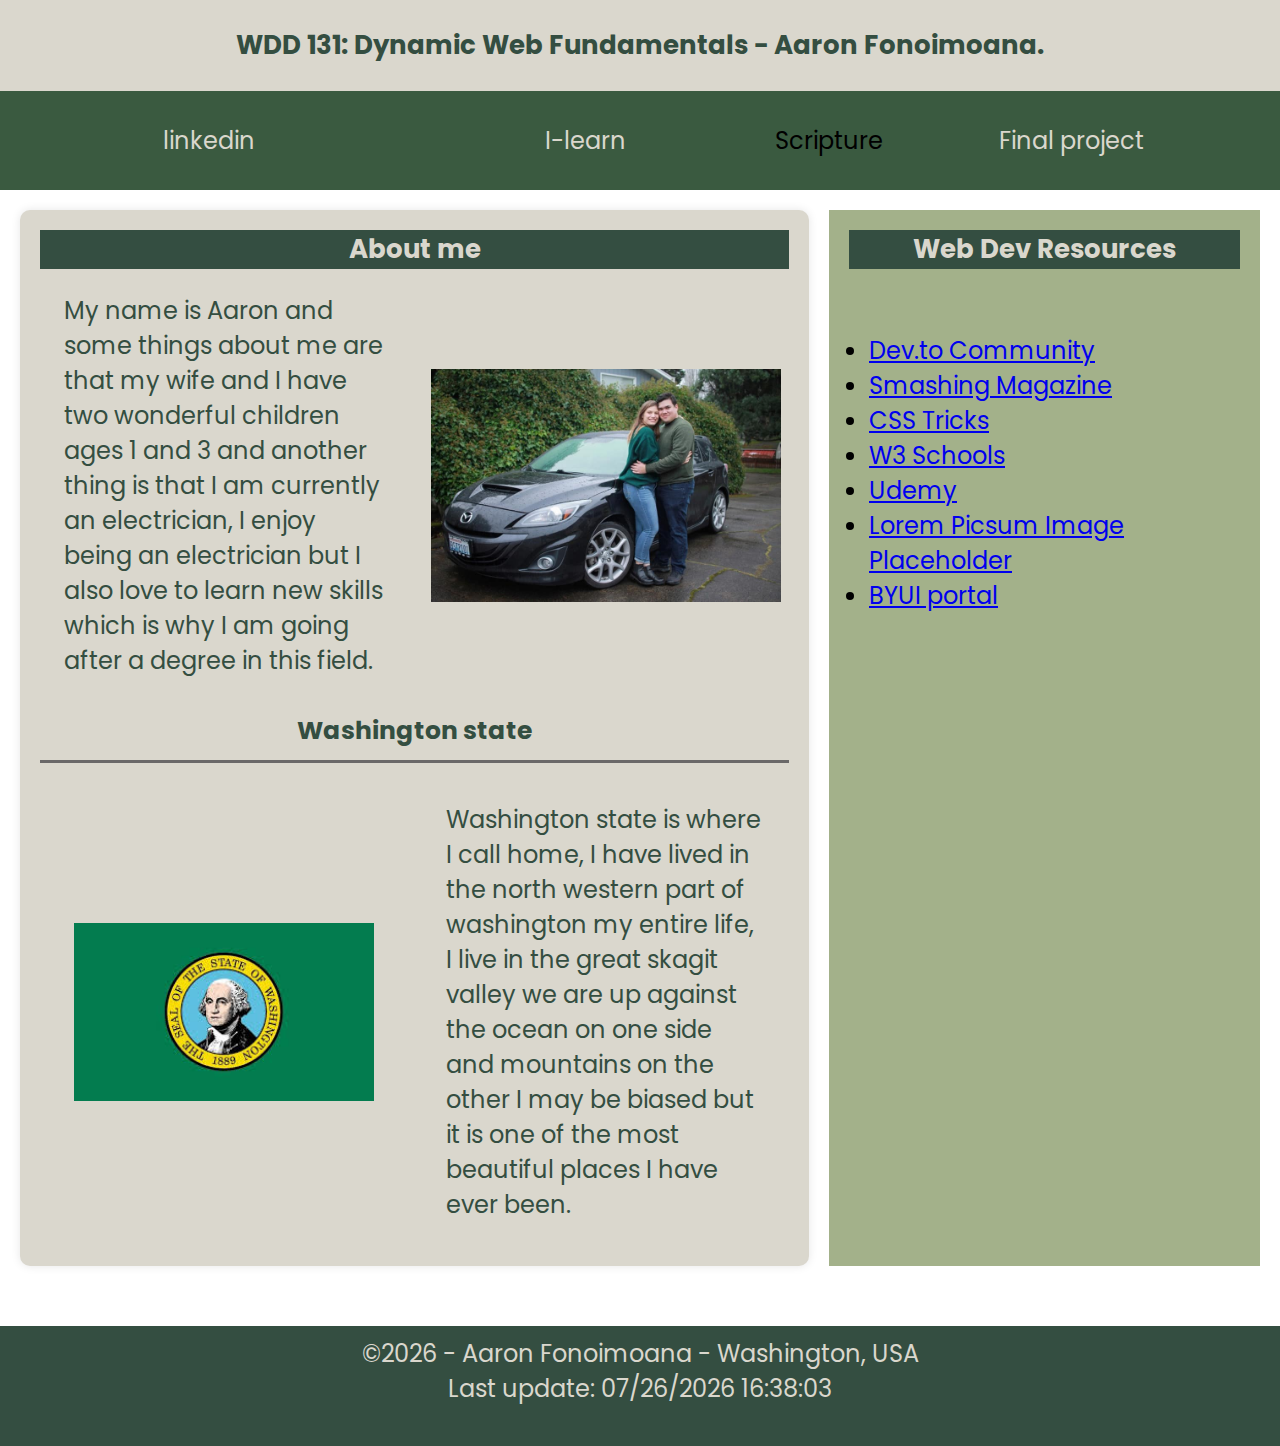
<file: index.html>
<!DOCTYPE html>
<html lang="en">
<head>
    <meta charset="UTF-8">
    <meta name="viewport" content="width=device-width, initial-scale=1.0">
    <title>WDD 131-Dynamic Web Fundamentals- Aaron Fonoimoana</title>
    <meta 
        name="description"
        content="WDD 131 - Dynamic Web Fundamentals, Aaron Fonoimoana"
    />
    <meta name="author" content="Aaron Fonoimoana" />
    <link rel="stylesheet" href="styles/base.css" />
    <script src="scripts/getdates.js" defer></script>
</head>
<body>
    <header>
        <h1>WDD 131: Dynamic Web Fundamentals - Aaron Fonoimoana.</h1>
        <nav> 
            <a href="https://www.linkedin.com/in/aaron-fonoimoana-1a2830195/" title="linkedin"
                >linkedin</a>

            <a href="https://byui.instructure.com/" title="I-learn"
                >I-learn</a

                <a href="https://www.churchofjesuschrist.org/study/scriptures/bofm/hel/5?lang=eng&id=p6#p6" title="Scripture"
                >Scripture</a>
                
                <a href="finalproject" title="Final project"
                >Final project</a>
        </nav>

    </header>
    <main>
        <section class="card-1">
            <h2>About me</h2>
            
            <div class="story">
                <img src="images/profile.jpg" alt="Aaron Fonoimoana" width="200">
                
                <p> 
                    My name is Aaron and some things about me are that my wife and I have two
                    wonderful children ages 1 and 3 and another thing is that I am currently 
                    an electrician, I enjoy being an electrician but I also love to learn new skills
                    which is why I am going after a degree in this field.  
                    
                    
                    
                </p>
            </div>
            <div class="wa">
                <h2>Washington state</h2>
                <img src="images/waflagog.jpg" alt="Washington">

                <p>
                    Washington state is where I call home,
                    I have lived in the north western part of washington
                    my entire life, I live in the great skagit valley
                    we are up against the ocean on one side and mountains on the other
                    I may be biased but it is one of the most beautiful places I have ever been.
                </p>
            </div>
        </section>
        <section class="card-2">
            <h2>Web Dev Resources</h2>
            <div>
                <ul>
                    <li><a href="https://dev.to/">Dev.to Community</a></li>
                    
                    <li><a href="https://www.smashingmagazine.com/">Smashing Magazine</a></li>
                    
                    <li><a href="https://css-tricks.com/">CSS Tricks</a></li>

                    <li><a href="https://www.w3schools.com/css/">W3 Schools</a></li>

                    <li><a href="https://www.udemy.com/">Udemy</a></li>

                    <li><a href="https://picsum.photos/">Lorem Picsum Image Placeholder</a></li>
                    
                    <li><a href="https://degreeportal.byupathway.org/">BYUI portal</a></li>
                </ul>
            </div>

        </section>

    </main>
    <footer>
        <p>
            &copy;<span id="currentyear">year </span> - Aaron Fonoimoana - Washington, USA
        </p>
        <p id="lastModified">Lorem ipsum dolor, sit amet consectetur </p>
    </footer>
    
</body>
</html>
</file>
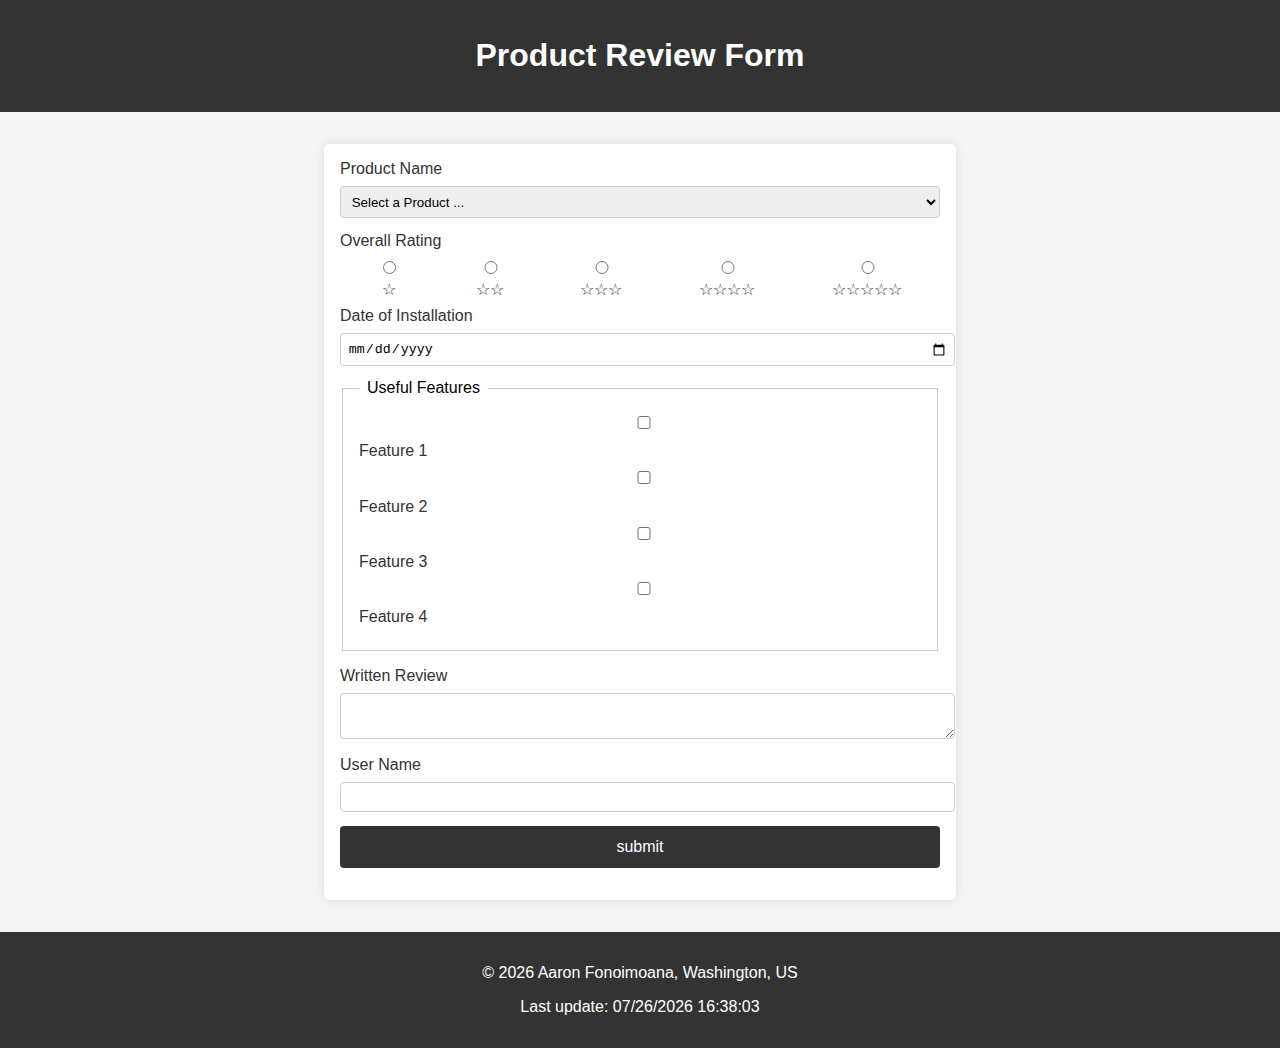
<file: form.html>
<!DOCTYPE html>
<html lang="en">
  <head>
    <meta charset="UTF-8" />
    <meta name="viewport" content="width=device-width, initial-scale=1.0" />
    <meta name="author" content="Aaron Fonoimoana" />
    <meta
      name="description"
      content="Review form site."
    />


    <link
      href="https://fonts.googleapis.com/css2?family=Roboto&display=swap"
      rel="stylesheet"
    />


    <link rel="preconnect" href="https://fonts.googleapis.com" />
    <link rel="preconnect" href="https://fonts.gstatic.com" crossorigin />
    <!-- <link rel="stylesheet" href="styles/temples-large.css" /> -->
    <link rel="stylesheet" href="styles/form.css" />
    <script defer src="scripts/getdates.js"></script>
    <script defer src="scripts/form.js"></script>
    <title>Product Review Form</title>
  </head>
  
  <body>
    <header>
      <h1>Product Review Form</h1>
    </header>
    <form action="review.html" method="get">
      <label for="productName">Product Name</label>
      <select id="productName" name="productName" required>
        <option value="" disabled selected>Select a Product ...</option>
      </select>

      <label>Overall Rating</label>
      <div class="rating">
        <div class="star-container">
          <label for="rating1">☆</label>
          <input type="radio" id="rating1" name="rating" value="1" required />
        </div>
        <div class="star-container">
          <label for="rating2">☆☆</label>
          <input type="radio" id="rating2" name="rating" value="2" />
        </div>
        <div class="star-container">
          <label for="rating3">☆☆☆</label>
          <input type="radio" id="rating3" name="rating" value="3" />
        </div>
        <div class="star-container">
          <label for="rating4">☆☆☆☆</label>
          <input type="radio" id="rating4" name="rating" value="4" />
        </div>
        <div class="star-container">
          <label for="rating5">☆☆☆☆☆</label>
          <input type="radio" id="rating5" name="rating" value="5" />
        </div>
      </div>

      <label for="installationDate">Date of Installation</label>
      <input
        type="date"
        id="installationDate"
        name="installationDate"
        required
      />

      <fieldset>
        <legend>Useful Features</legend>
        <input type="checkbox" id="feature1" name="feature" value="Feature 1" />
        <label for="feature1">Feature 1</label>
        <input type="checkbox" id="feature2" name="feature" value="Feature 2" />
        <label for="feature2">Feature 2</label>
        <input type="checkbox" id="feature3" name="feature" value="Feature 3" />
        <label for="feature3">Feature 3</label>
        <input type="checkbox" id="feature4" name="feature" value="Feature 4" />
        <label for="feature4">Feature 4</label>
      </fieldset>

      <label for="writtenReview">Written Review</label>
      <textarea id="writtenReview" name="writtenReview"></textarea>

      <label for="userName">User Name</label>
      <input type="text" id="userName" name="userName" />

      <input type="submit" value="submit" />
    </form>
    <footer>
      <p>
        &copy; <span id="currentyear"></span> Aaron Fonoimoana, Washington, US
      </p>
      <p id="lastModified"></p>
    </footer>
  </body>
</html>
</file>
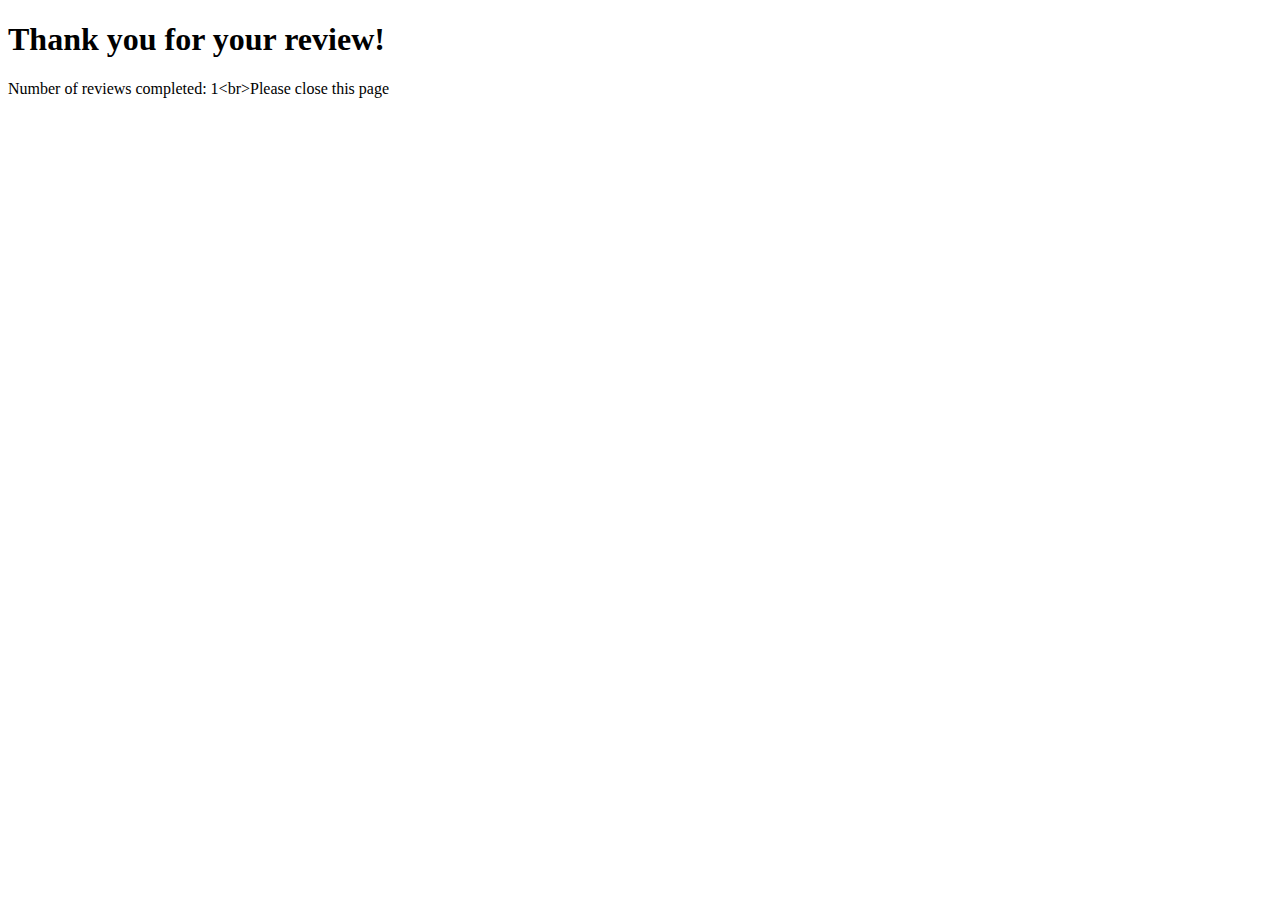
<file: review.html>
<!DOCTYPE html>
<html lang="en">

<head>
    <meta charset="UTF-8">
    <meta name="viewport" content="width=device-width, initial-scale=1.0">
    <title>Thank You for Your Review!</title>
    <link href="https://fonts.googleapis.com/css2?family=Poppins:wght@100;400&display=swap" rel="stylesheet">
</head>

<body>
    <main>
        <h1>Thank you for your review!</h1>
        <p id="review-count"></p>
    </main>
    <script>
        document.addEventListener('DOMContentLoaded', function () {
            if (localStorage.getItem('reviewCount') === null) {
                localStorage.setItem('reviewCount', 0);
            }

            let reviewCount = parseInt(localStorage.getItem('reviewCount'));
            reviewCount += 1;
            localStorage.setItem('reviewCount', reviewCount);

            const reviewCountElement = document.getElementById('review-count');
            if (reviewCountElement) {
                reviewCountElement.textContent = `Number of reviews completed: ${reviewCount}<br>Please close this page`;
            }
        });
    </script>
</body>

</html>
</file>
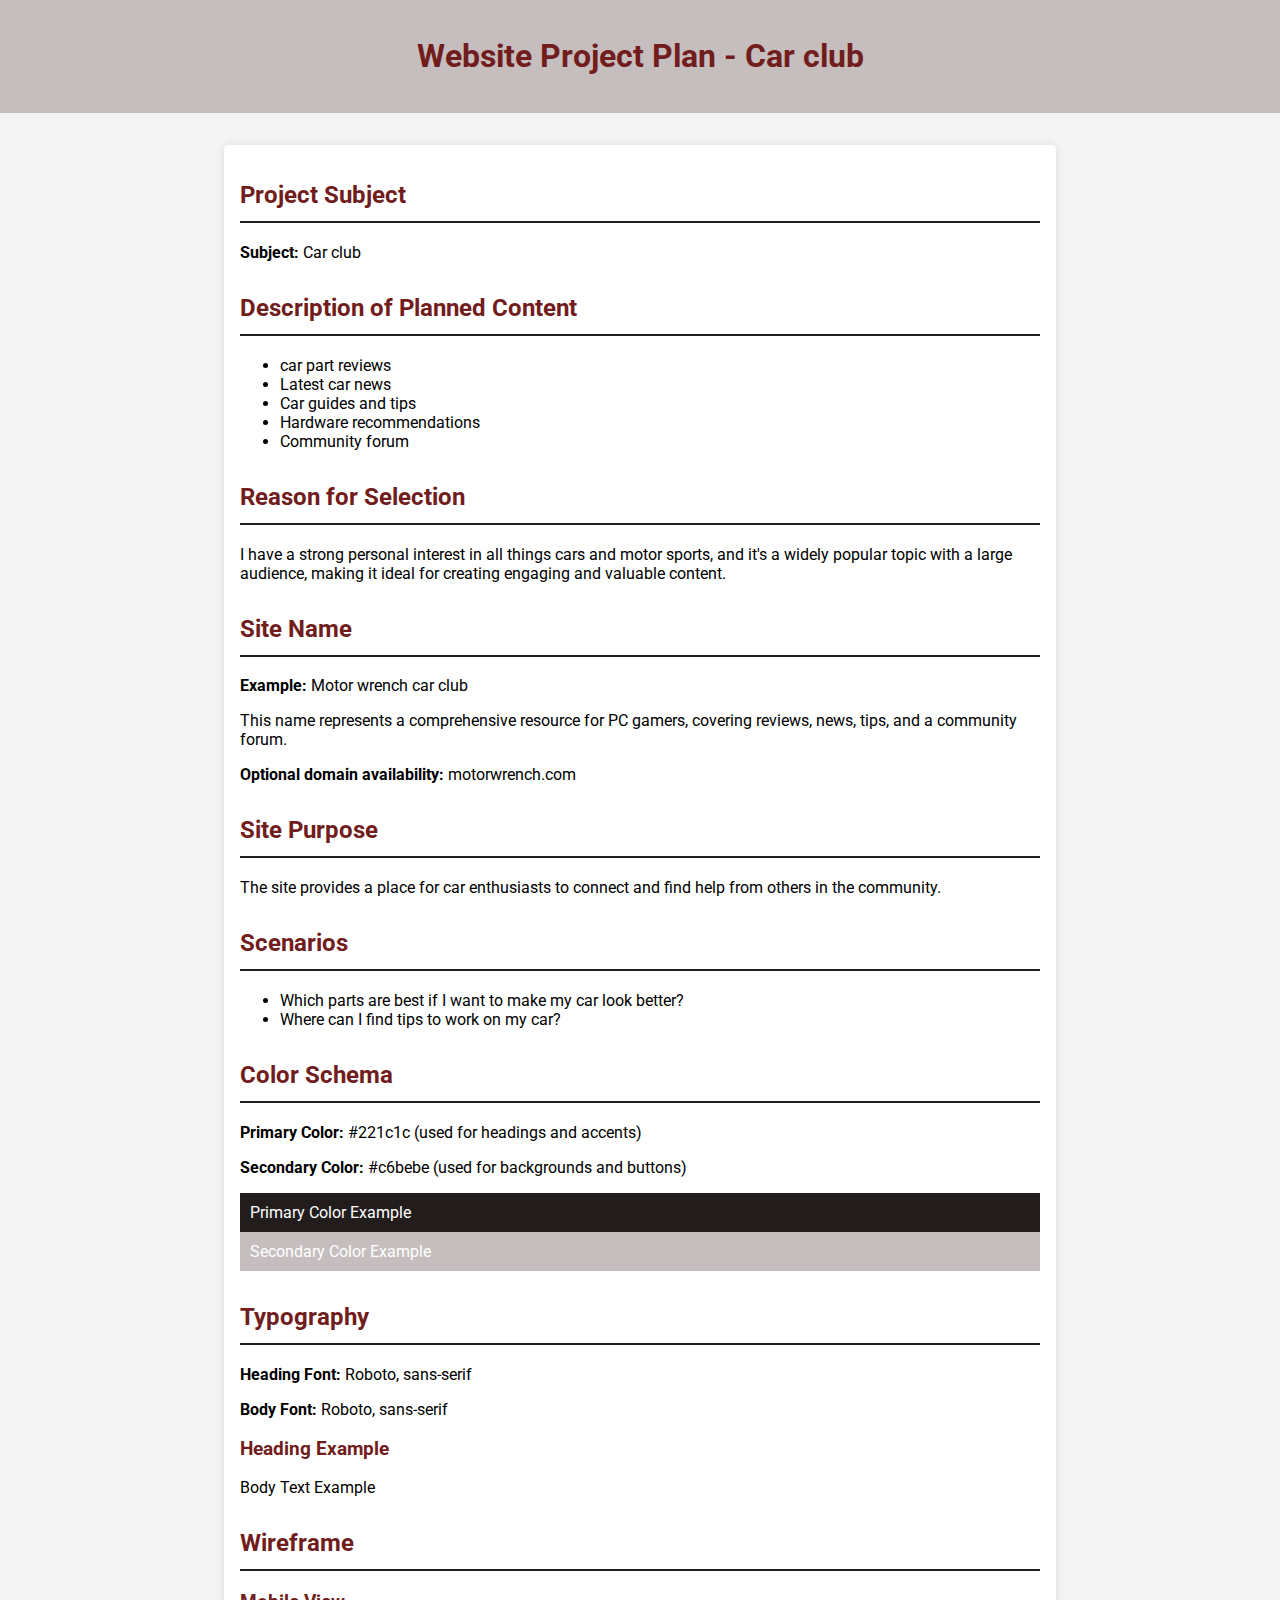
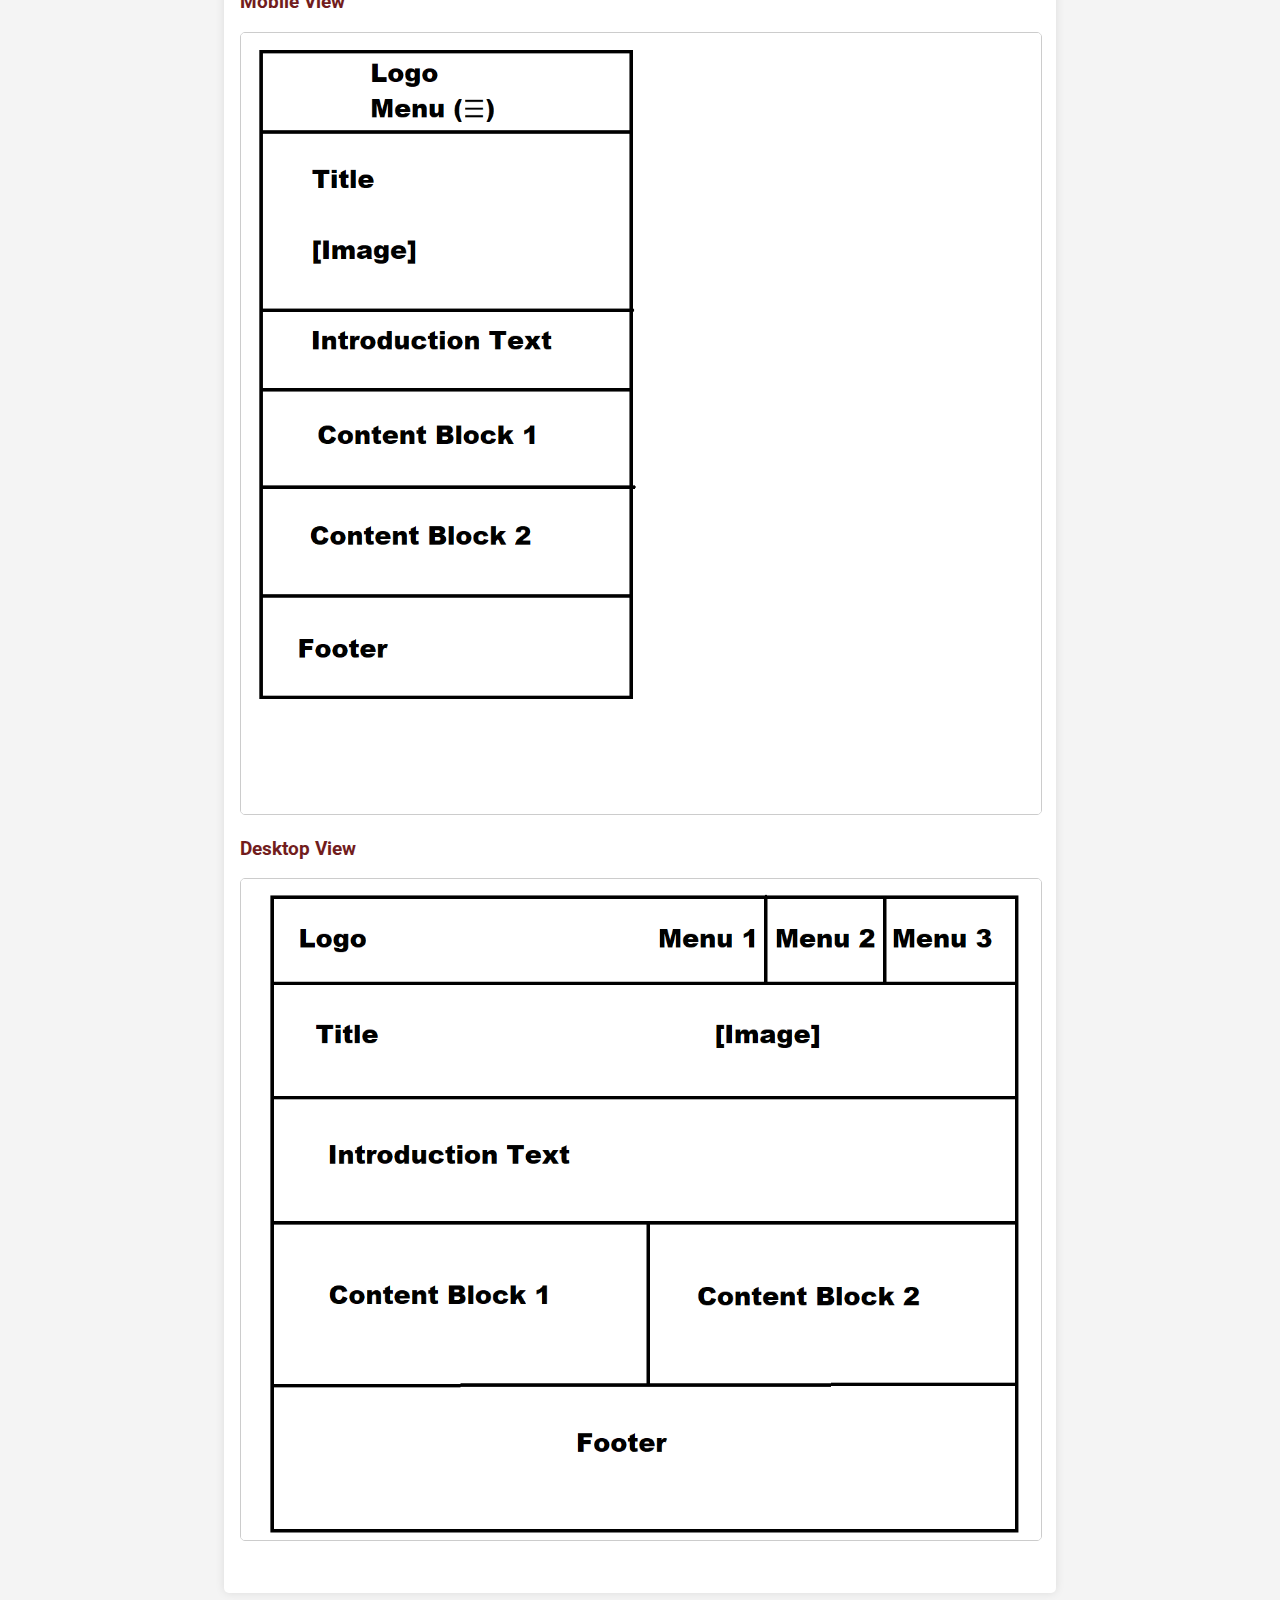
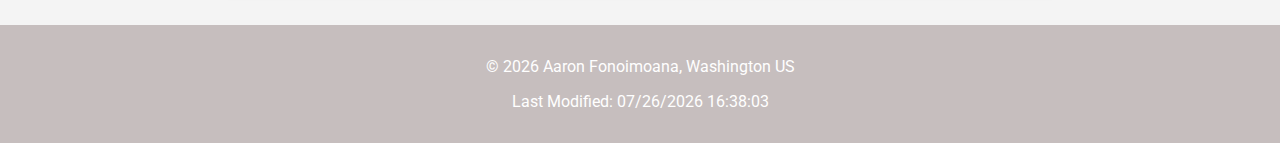
<file: project/siteplan.html>
<!DOCTYPE html>
<html lang="en">
  <head>
    <meta charset="UTF-8" />
    <meta name="viewport" content="width=device-width, initial-scale=1.0" />
    <title>Website Project Plan</title>
    <meta
      name="description"
      content="WDD 131 - Dynamic Web Fundamentals - Aaron Fonoimoana. Site Plan."
    />
    <script defer src="scripts/siteplan.js"></script>
    <meta name="author" content="Vitor Sampaio" />
    <link rel="stylesheet" href="styles/siteplan.css" />
    <link
      href="https://fonts.googleapis.com/css2?family=Roboto:wght@400;700&display=swap"
      rel="stylesheet"
    />
  </head>
  <body>
    <header>
      <h1>Website Project Plan - Car club</h1>
    </header>
    <main>
      <section id="project-subject">
        <h2>Project Subject</h2>
        <p><strong>Subject:</strong> Car club</p>
      </section>
      

      <section id="description">
        <h2>Description of Planned Content</h2>
        <ul>
          <li>car part reviews</li>
          <li>Latest car news</li>
          <li>Car guides and tips</li>
          <li>Hardware recommendations</li>
          <li>Community forum</li>
        </ul>
      </section>

      <section id="reason">
        <h2>Reason for Selection</h2>
        <p>
          I have a strong personal interest in all things cars and motor sports, and it's a widely
          popular topic with a large audience, making it ideal for creating
          engaging and valuable content.
        </p>
      </section>

      <section id="site-name">
        <h2>Site Name</h2>
        <p><strong>Example:</strong> Motor wrench car club</p>
        <p>
          This name represents a comprehensive resource for PC gamers, covering
          reviews, news, tips, and a community forum.
        </p>
        <p><strong>Optional domain availability:</strong> motorwrench.com</p>
      </section>

      <section id="site-purpose">
        <h2>Site Purpose</h2>
        <p>
          The site provides a place for car enthusiasts to connect and find help 
          from others in the community.
        </p>
      </section>

      <section id="scenarios">
        <h2>Scenarios</h2>
        <ul>
          <li>Which parts are best if I want to make my car look better?</li>
          <li>
            Where can I find tips to work on my car?
          </li>
        </ul>
      </section>

      <section id="color-schema">
        <h2>Color Schema</h2>
        <p>
          <strong>Primary Color:</strong> #221c1c (used for headings and
          accents)
        </p>
        <p>
          <strong>Secondary Color:</strong> #c6bebe (used for backgrounds and
          buttons)
        </p>
        <div style="background-color: #221c1c; color: #fff; padding: 10px">
          Primary Color Example
        </div>
        <div style="background-color: #c6bebe; color: #fff; padding: 10px">
          Secondary Color Example
        </div>
      </section>

      <section id="typography">
        <h2>Typography</h2>
        <p><strong>Heading Font:</strong> Roboto, sans-serif</p>
        <p><strong>Body Font:</strong> Roboto, sans-serif</p>
        <h3 style="font-family: 'Roboto', sans-serif">Heading Example</h3>
        <p style="font-family: 'Roboto', sans-serif">Body Text Example</p>
      </section>

      <section id="wireframe">
        <h2>Wireframe</h2>
        <h3>Mobile View</h3>
        <img src="images/mobile-wireframe.png" alt="Mobile Wireframe Example" />
        <h3>Desktop View</h3>
        <img
          src="images/desktop-wireframe.png"
          alt="Desktop Wireframe Example"
        />
      </section>
    </main>
    <footer>
      <p>
        &copy; <span id="currentyear"></span> Aaron Fonoimoana, Washington US
      </p>
       <p id="lastModified">Whereas ipsum dolor, sit amet consectetur</p>
    </footer>
  </body>
</html>
</file>
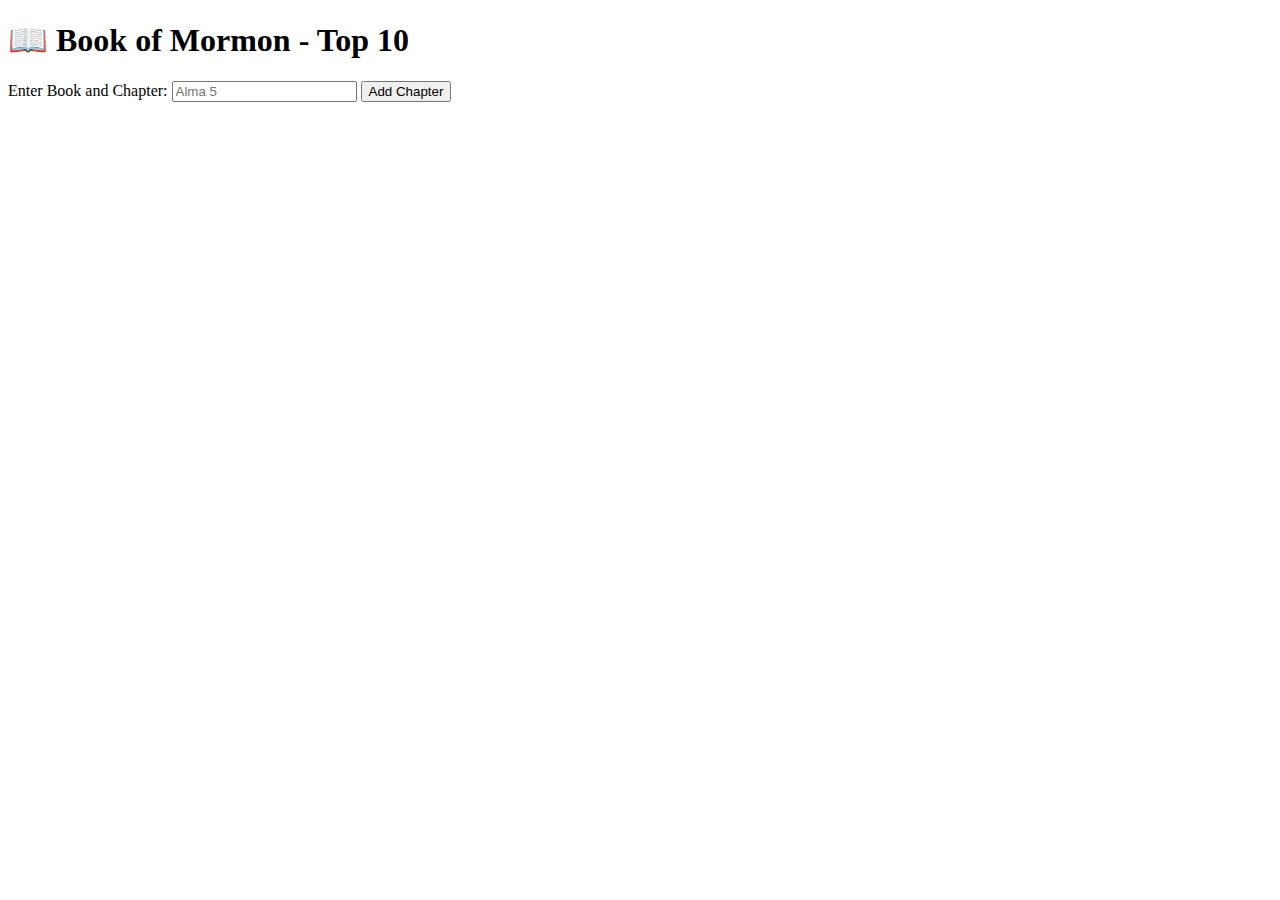
<file: week02/bom.html>
<!DOCTYPE html>
<html lang="en">
<head>
    <meta charset="UTF-8">
    <meta name="viewport" content="width=device-width, initial-scale=1.0">
    <title>Book of Mormon application</title>
</head>
<body>
    <h1>📖 Book of Mormon - Top 10</h1>
<main>
	<label for="favchap">Enter Book and Chapter: </label>
	<input type="text" id="favchap" placeholder="Alma 5">
	<button type="submit">Add Chapter</button>
	<ul id="list"></ul>
</main>
</body>
</html>
</file>
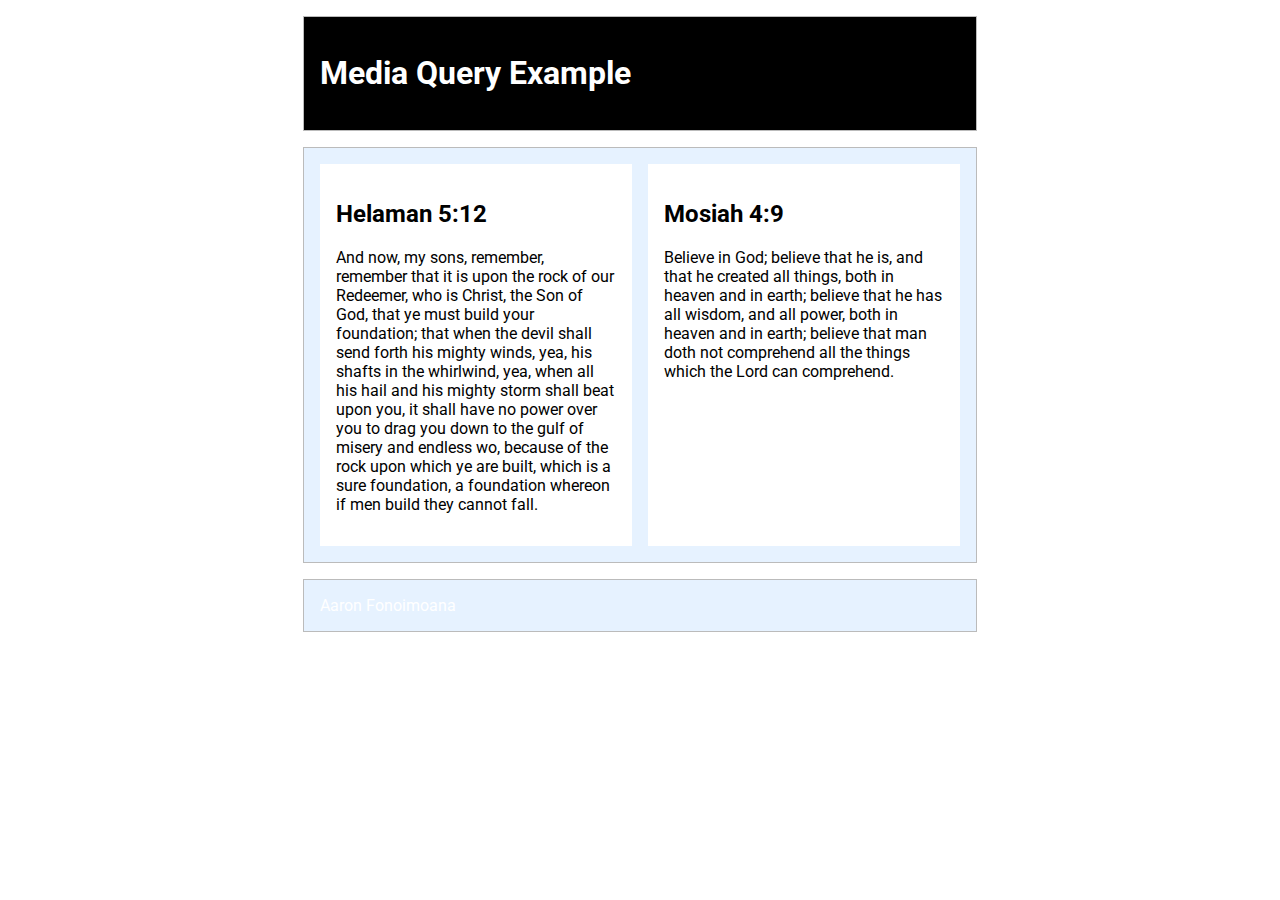
<file: week02/media-query.html>
<!DOCTYPE html>
<html lang="en">
<head>
    <meta charset="UTF-8">
    <meta name="viewport" content="width=device-width, initial-scale=1.0">
    <title>WDD 131 - Media Query Example</title>
    <meta name="description" content="Media query learning activity example page.">
    <meta name="author" content="Aaron Fonoimoana">
    <link rel="preconnect" href="https://fonts.googleapis.com">
    <link rel="preconnect" href="https://fonts.gstatic.com" crossorigin>
    <link href="https://fonts.googleapis.com/css2?family=Roboto&display=swap" rel="stylesheet">
    <link rel="stylesheet" href="styles/media-query.css">
    <link rel="stylesheet" href="styles/media-query-large.css">

</head>
<body>
    
    <header>
        <h1>Media Query Example</h1>

    </header>
    <main>
        <section>
            <h2>Helaman 5:12</h2>
            <p>And now, my sons, remember, remember that it is upon the rock of our Redeemer, who is Christ, the Son of God, that ye must build your foundation; that when the devil shall send forth his mighty winds, yea, his shafts in the whirlwind, yea, when all his hail and his mighty storm shall beat upon you, it shall have no power over you to drag you down to the gulf of misery and endless wo, because of the rock upon which ye are built, which is a sure foundation, a foundation whereon if men build they cannot fall.</p>
        </section>
        <section>
            <h2>Mosiah 4:9</h2>
            <p>Believe in God; believe that he is, and that he created all things, both in heaven and in earth; believe that he has all wisdom, and all power, both in heaven and in earth; believe that man doth not comprehend all the things which the Lord can comprehend.</p>
        </section>
    </main>
    <footer>
        Aaron Fonoimoana
    </footer>

    
</body>
</html>
</file>
<file: styles/base.css>
@import url('https://fonts.googleapis.com/css2?family=Poppins:wght@100;200;300;400;500;600;700;800;900&display=swap');
:root {
    
    
    --primary-color: #344E41;
    --secondary-color: #3A5A40;
    --accent1-color: #588157;
    --accent2-color: #A3B18A;
    --accent3-color: #DAD7CD;

    
    --heading-font: 'Poppins', sans-serif;
    --paragraph-font: 'Poppins', sans-serif;

    
    --headline-color-on-white: var(--primary-color); 
    --headline-color-on-color: var(--accent3-color); 
    --paragraph-color-on-white: var(--primary-color); 
    --paragraph-color-on-color: var(--accent3-color); 
    --paragraph-background-color: var(--secondary-color);
    --nav-link-color: var(--accent3-color);
    --nav-background-color: var(--secondary-color);
    --nav-hover-link-color: var(--accent2-color);
    --nav-hover-background-color: var(--primary-color);
}



body {
    background-color: white;
    font-size: 24px;
    margin: 0;
    padding: 0;
    font-family: var(--paragraph-font);
}

h1, h2 {
    font-family: var(--heading-font);
    margin: 0;
    padding: 0 ;
}

p {
    font-family: var(--paragraph-font);
    padding: 1em;
    
}


header {
    display: grid;
    grid-template-columns: auto; 
    grid-template-rows: auto ; 
}

header h1 {
    grid-column: 1;
    grid-row: 1;
}

header h1 {
    background-color: var(--accent3-color);
    color: var(--headline-color-on-white);
    padding: 1em;
    text-align: center;
    font-size: 26px;
}

nav {
    max-width: 100%;
    grid-column: 1;
    grid-row: 2;
    background-color: var(--nav-background-color);
	padding: 20px;
}

nav {
    list-style: none;
	display: flex;
	align-items: center;
}


nav a {
    display: block;
    font-family: var(--heading-font);
	color: var(--nav-link-color);
	padding: 0.75rem;
	text-decoration: none;
	text-align: center;

}

nav a {
	flex: 1 1 100%;
}

nav a:hover {
	font-weight: 500;
	text-decoration: underline;
    background-color: var(--nav-hover-background-color);
    color: var(--nav-hover-link-color);
    transform: scale(1.1);
}

/*Main content */
main {
    display: grid;
    grid-template-columns: auto auto;
    grid-template-rows: auto 1fr auto;
    gap: 20px;
    margin: 20px;
}

.card-1 {
    display: grid;
    grid-template-columns: auto;
    grid-template-rows: 1fr auto auto;
}

.card-1 {
    grid-column: 1;
    grid-row: 1;
    padding: 20px;
    background-color: var(--accent3-color);
    color: var(--headline-color-on-color);
    text-align: center;
}

.card-1 h2 {
    grid-row: 1;
    font-size: 26px;
    color: var(--heading-font);
    background-color: var(--headline-color-on-white);

}

.story {
    grid-row: 2;
    display: grid;
    grid-template-columns: 1fr 1fr;
    gap: 15px;
}

.story p {
grid-column:  1;
color: var(--paragraph-color-on-white);
margin: auto;
text-align: left;
}
.story img {
    width: 350px;
    height: auto;
    grid-column: 2;
    grid-row: 1;
    margin: auto;
}

.wa {
    grid-row: 3;
    display: grid;
    grid-template-columns: 1fr 1fr;
    grid-template-rows: auto auto;
    gap: 15px;
}

.wa h2{
    font-size: 25px;
    grid-column: 1 / 3;
    grid-row: 1;
    color: var(--headline-color-on-white);
    background-color: var(--accent3-color);
    margin: 0;
    padding: 10px ;
    text-align: center;
    border-bottom: rgb(106, 104, 104) 3px solid ;
}
.wa img {
    width: 300px;
    height: auto;
    grid-column: 1;
    grid-row: 2;
    margin: auto;

}

.wa p {
    grid-column: 2;
    grid-row: 2;
    color: var(--paragraph-color-on-white);
    margin: auto;
    text-align: left;
}
.card-2 {
    display: grid;
    grid-template-columns: auto;
    grid-template-rows: auto 1fr;
    gap: 20px;
    grid-column: 2;
    grid-row: 1;
    padding: 20px;
    background-color: var(--accent2-color);
    color: var(--headline-color-on-color);
    text-align: center;
}

.card-2 h2 {
    grid-row: 1;
    font-size: 26px;
    color: var(--heading-font);
    background-color: var(--headline-color-on-white);
}

.card-2 p {
    color: var(--paragraph-color-on-color);
}

.card-2 div {
    grid-row: 2;
    margin: 20px;
}

.card-2 ul {
    color: black;
    padding: 0;
    text-align: left;
}

.card-1, .card-02 {
    border-radius: 10px;
    box-shadow: 0 0 10px rgba(0, 0, 0, 0.1);
}

/*Footer */

footer {
    grid-column: 1 / 3;
    grid-row: 3;  
    background-color: var(--primary-color);
    color: var(--headline-color-on-color);
    text-align: center;
    height: 100px;
    padding: 10px 0;
}

footer p {
    margin: 0;
    padding: 0;
}
</file>
<file: styles/temples-large.css>
@media (min-width: 750px) {
    header {
        display: flex;
        align-items: center;
        justify-content: space-between;
        font-size: 1.5rem;
    }

    .navigation {
        justify-content: flex-end;
        flex-direction: row;

    }

    .navigation a {
        display: block;
        padding: 1rem;
        flex: 1 1 100%;
    }

    #menu {
        display: none; 
    }

    
}
</file>
<file: styles/form.css>
body {
  font-family: Arial, sans-serif;
  margin: 0;
  padding: 0;
  background-color: #f4f4f4;
}

header,
footer {
  background-color: #333;
  color: #fff;
  text-align: center;
  padding: 1em 0;
}

form {
  max-width: 600px;
  margin: 2em auto;
  padding: 1em;
  background-color: #fff;
  border-radius: 5px;
  box-shadow: 0 0 10px rgba(0, 0, 0, 0.1);
}

label {
  display: block;
  margin-bottom: 0.5em;
  color: #333;
}

input,
select,
textarea {
  width: 100%;
  padding: 0.5em;
  margin-bottom: 1em;
  border: 1px solid #ccc;
  border-radius: 4px;
}

input[type="submit"] {
  background-color: #333;
  color: #fff;
  border: none;
  cursor: pointer;
  padding: 0.75em 1.5em;
  font-size: 1em;
}

input[type="submit"]:hover {
  background-color: #555;
}

fieldset {
  border: 1px solid #ccc;
  padding: 1em;
  margin-bottom: 1em;
}

legend {
  padding: 0 0.5em;
}

.rating {
  display: flex;
  justify-content: space-around;
  align-items: center;
}

.star-container {
  display: flex;
  flex-direction: column-reverse;
  align-items: center;
}

.star-container input {
  margin-bottom: 0.5em;
}
</file>
<file: project/styles/siteplan.css>
/* styles.css */

@import url("https://fonts.googleapis.com/css2?family=Roboto:wght@400;700&display=swap");

body {
  font-family: "Roboto", sans-serif;
  margin: 0;
  padding: 0;
  background-color: #f4f4f4;
}

header,
footer {
  background-color: #c6bebe;
  color: #fff;
  text-align: center;
  padding: 1em 0;
}

main {
  max-width: 800px;
  margin: 2em auto;
  padding: 1em;
  background-color: #fff;
  border-radius: 5px;
  box-shadow: 0 0 10px rgba(0, 0, 0, 0.1);
}

h1,
h2,
h3 {
  color: #721d1d;
  font-family: "Roboto", sans-serif;
}

h2 {
  border-bottom: 2px solid #221c1c;
  padding-bottom: 0.5em;
}

section {
  margin-bottom: 2em;
}

img {
  max-width: 100%;
  height: auto;
  border: 1px solid #ccc;
  border-radius: 5px;
}
</file>
<file: week02/styles/media-query.css>
body {
    font-family: 'Roboto', sans-serif;
}

header, main, footer {
    max-width: 640px;
    margin: 1rem auto;
    border: 1px solid #bbb;
    padding: 1rem;
    background-color: #e6f2ff;
}

main {
    display: grid;
    grid-template-columns: 1fr;
    gap: 1rem;
}

section {
    padding: 1rem;
    background-color: #fff;
}
</file>
<file: week02/styles/media-query-large.css>
@media screen and (min-width: 500px){
    body {
        font-family: 'Roboto', sans-serif;
    }
    
    header, main, footer {
        max-width: 640px;
        margin: 1rem auto;
        border: 1px solid #bbb;
        padding: 1rem;
        background-color: #e6f2ff;
        color: white;
    }

    header {
        background-color: black;
    }
    
    main {
        display: grid;
        grid-template-columns: 1fr 1fr;
        gap: 1rem;
        color: black;
    }
    
    section {
        padding: 1rem;
        background-color: #fff;
    }
    
    
}
</file>
